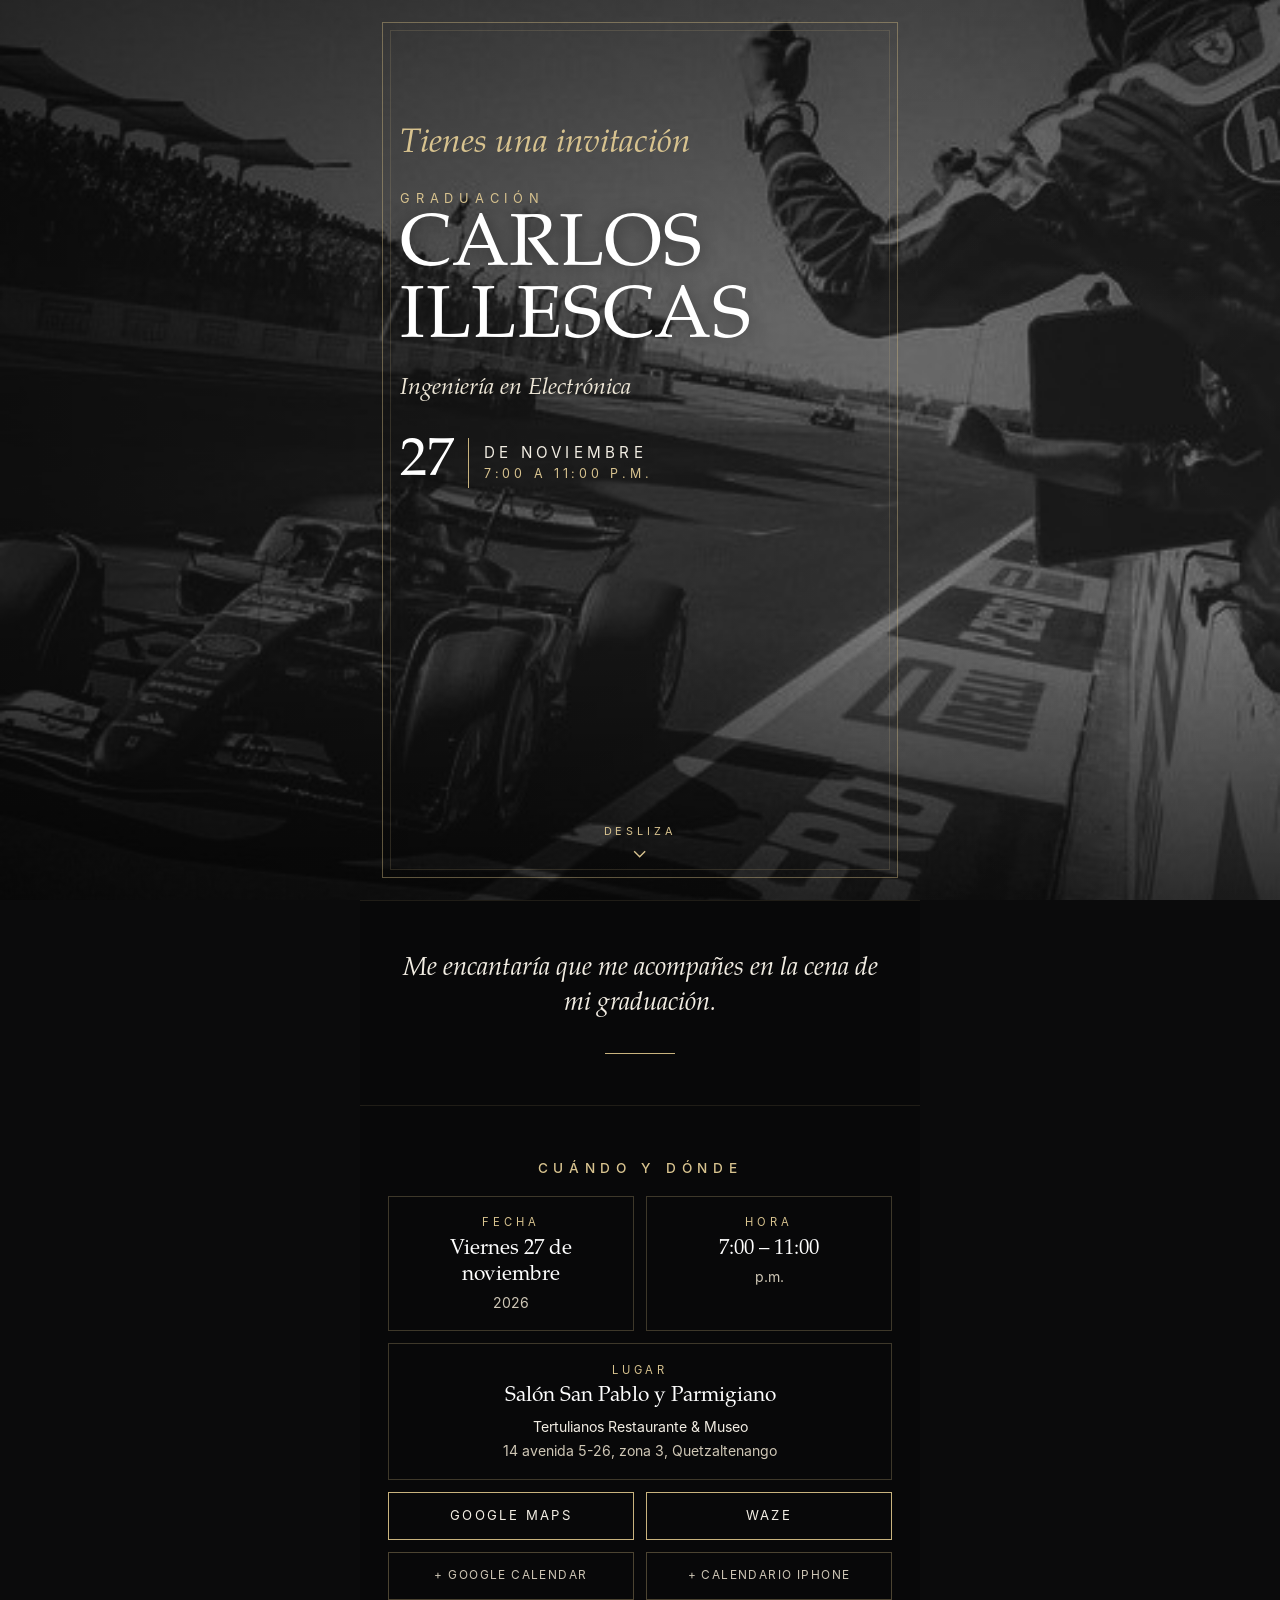
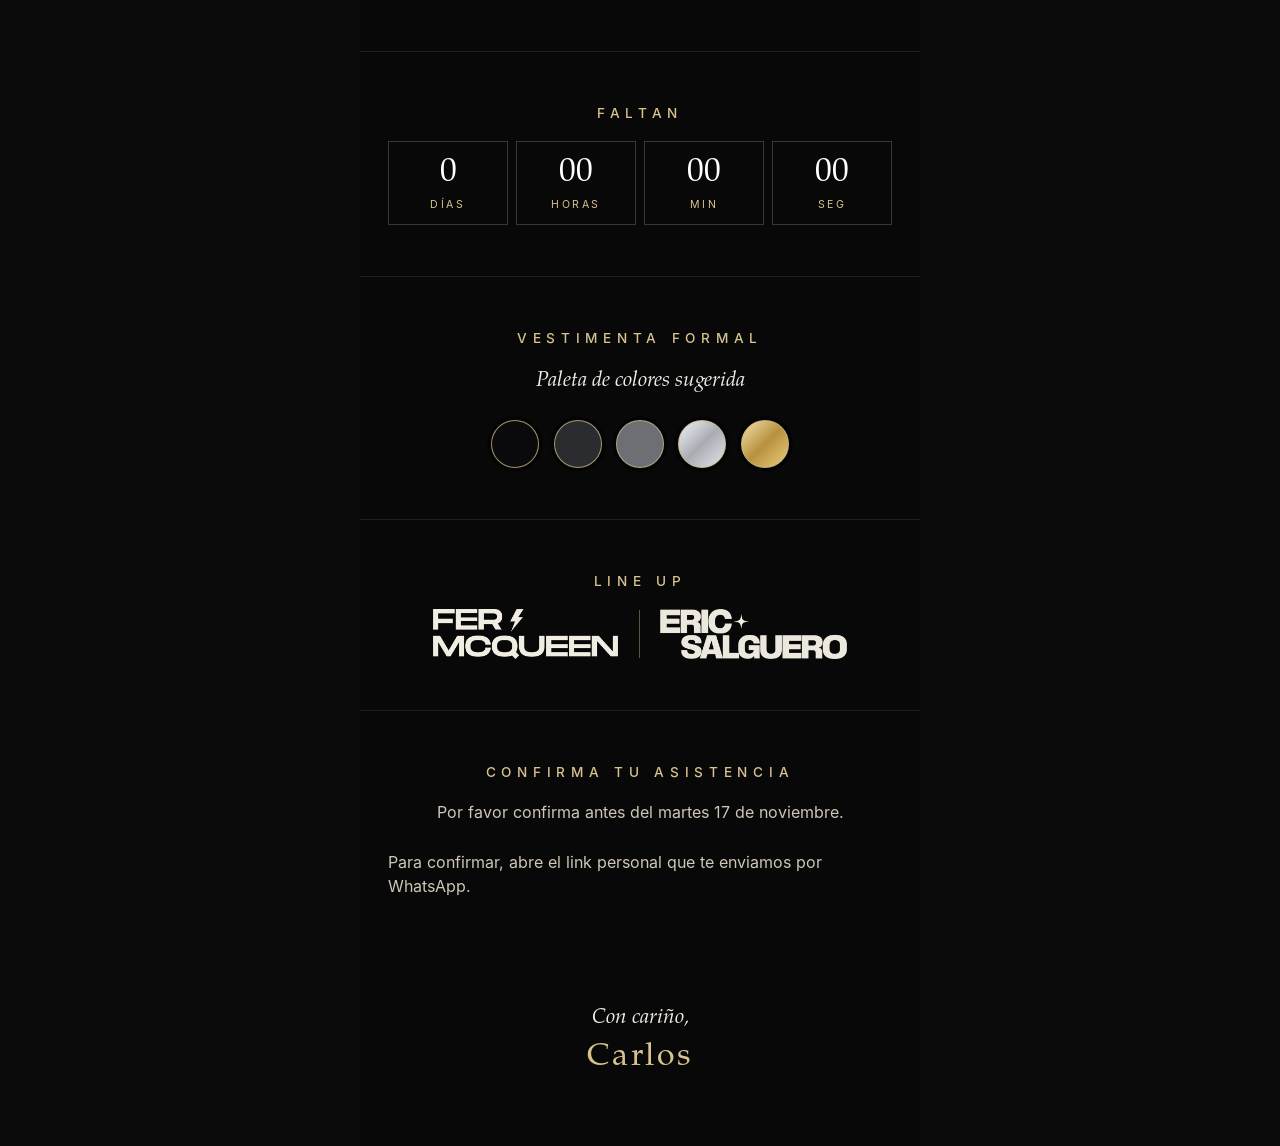
<file: index.html>
<!doctype html>
<html lang="es">
<head>
<meta charset="utf-8">
<meta name="viewport" content="width=device-width, initial-scale=1, viewport-fit=cover">
<title>Graduación · Carlos Illescas</title>
<meta name="description" content="Cena de graduación · Viernes 27 de noviembre · 7:00 a 11:00 p.m. · Tertulianos, Quetzaltenango">
<meta name="theme-color" content="#0b0b0c">
<meta property="og:type" content="website">
<meta property="og:title" content="Graduación · Carlos Illescas">
<meta property="og:description" content="Cena de graduación · Viernes 27 de noviembre · 7:00 a 11:00 p.m. — Confirma tu asistencia aquí.">
<meta property="og:image" content="https://graduacion-carlos.vercel.app/og.jpg">
<meta property="og:image:width" content="1200">
<meta property="og:image:height" content="630">
<meta name="twitter:card" content="summary_large_image">
<link rel="icon" href="/favicon.png">
<link rel="stylesheet" href="/styles.css">
<script src="/config.js"></script>
</head>
<body class="cargando">

<div class="fondo" aria-hidden="true"></div>

<main>
  <!-- PORTADA -->
  <section class="portada">
    <div class="marco" aria-hidden="true"></div>
    <div class="portada-txt">
      <p class="saludo" id="saludo">Tienes una invitación</p>
      <p class="etiqueta">Graduación</p>
      <h1 class="nombre">Carlos<br>Illescas</h1>
      <p class="carrera">Ingeniería en Electrónica</p>
      <div class="fecha-linea">
        <span class="dia">27</span><span class="barra"></span>
        <span class="mes">de noviembre<br><small>7:00 a 11:00 p.m.</small></span>
      </div>
    </div>
    <a class="bajar" href="#mensaje" aria-label="Ver más">
      <span>Desliza</span>
      <svg viewBox="0 0 24 24" width="22" height="22"><path d="M6 9l6 6 6-6" fill="none" stroke="currentColor" stroke-width="1.5"/></svg>
    </a>
  </section>

  <!-- MENSAJE -->
  <section class="bloque" id="mensaje">
    <p class="texto-grande" id="msgTexto">Me encantaría que me acompañes en la cena de mi graduación.</p>
    <div class="regla"></div>
  </section>

  <!-- DETALLES -->
  <section class="bloque">
    <h2 class="titulo">Cuándo y dónde</h2>
    <div class="tarjetas">
      <div class="dato">
        <p class="dato-k">Fecha</p>
        <p class="dato-v">Viernes 27 de noviembre</p>
        <p class="dato-s">2026</p>
      </div>
      <div class="dato">
        <p class="dato-k">Hora</p>
        <p class="dato-v nw">7:00 – 11:00</p>
        <p class="dato-s">p.m.</p>
      </div>
      <div class="dato ancho">
        <p class="dato-k">Lugar</p>
        <p class="dato-v">Salón San Pablo y Parmigiano</p>
        <p class="dato-s lugar-rest" id="lugarNombre"></p>
        <p class="dato-s" id="lugarDir"></p>
      </div>
    </div>
    <div class="botones">
      <a class="btn" id="btnMaps" target="_blank" rel="noopener">Google Maps</a>
      <a class="btn" id="btnWaze" target="_blank" rel="noopener">Waze</a>
    </div>
    <div class="botones">
      <a class="btn sutil" id="btnGcal" target="_blank" rel="noopener">+ Google Calendar</a>
      <a class="btn sutil" id="btnIcs" href="#">+ Calendario iPhone</a>
    </div>
  </section>

  <!-- CUENTA REGRESIVA -->
  <section class="bloque">
    <h2 class="titulo">Faltan</h2>
    <div class="cuenta" id="cuenta">
      <div><b id="cDias">–</b><span>días</span></div>
      <div><b id="cHoras">–</b><span>horas</span></div>
      <div><b id="cMin">–</b><span>min</span></div>
      <div><b id="cSeg">–</b><span>seg</span></div>
    </div>
  </section>

  <!-- VESTIMENTA -->
  <section class="bloque">
    <h2 class="titulo">Vestimenta formal</h2>
    <p class="texto cursiva">Paleta de colores sugerida</p>
    <div class="paleta" aria-label="Negro, carbón, gris, plata y dorado">
      <span style="background:#0a0a0c"></span>
      <span style="background:#2b2c30"></span>
      <span style="background:#6d6f75"></span>
      <span style="background:linear-gradient(135deg,#f2f3f5,#a9adb3 50%,#e3e5e8)"></span>
      <span style="background:linear-gradient(135deg,#f3e3a8,#b8913f 50%,#e9cf7c)"></span>
    </div>
  </section>

  <!-- OBSEQUIO (solo versión papás) -->
  <section class="bloque solo-papas">
    <svg class="sobre" viewBox="0 0 64 44" aria-hidden="true"><rect x="1" y="1" width="62" height="42" fill="none" stroke="currentColor" stroke-width="1.5"/><path d="M1 1l31 24L63 1" fill="none" stroke="currentColor" stroke-width="1.5"/><circle cx="32" cy="25" r="4" fill="currentColor"/></svg>
    <h2 class="titulo">Obsequio</h2>
    <p class="texto-grande" id="regaloTxt">Tu presencia es mi mejor regalo.</p>
    <p class="texto" id="regaloTxt2">Si deseas tener un detalle conmigo, con gusto lo recibiré en sobre.</p>
  </section>

  <!-- LINE UP (solo versión amigos) -->
  <section class="bloque solo-amigos">
    <h2 class="titulo">Line up</h2>
    <div class="djs">
      <img src="/logo_fer.png" alt="Fer McQueen">
      <span class="sep"></span>
      <img src="/logo_eric.png" alt="Eric Salguero">
    </div>
  </section>

  <!-- CONFIRMACIÓN -->
  <section class="bloque rsvp" id="confirmar">
    <h2 class="titulo">Confirma tu asistencia</h2>
    <p class="texto" id="limiteTxt">Por favor confirma antes del martes 17 de noviembre.</p>

    <!-- Sin código válido -->
    <div class="panel" id="pSinCodigo" hidden>
      <p class="texto">Para confirmar, abre el link personal que te enviamos por WhatsApp.</p>
    </div>

    <!-- Cerrado -->
    <div class="panel" id="pCerrado" hidden>
      <p class="texto">La fecha para confirmar ya pasó. Si necesitas cambiar algo, escríbele a Carlos directamente.</p>
    </div>

    <!-- Error de conexión -->
    <div class="panel" id="pError" hidden>
      <p class="texto">No pudimos cargar tu invitación. Revisa tu conexión e intenta de nuevo.</p>
      <button class="btn" type="button" id="btnReintentar">Reintentar</button>
    </div>

    <!-- Formulario -->
    <form class="panel" id="form" hidden novalidate>
      <p class="lugares" id="lugaresTxt"></p>

      <div class="opciones" role="radiogroup" aria-label="¿Asistirás?">
        <label class="opcion"><input type="radio" name="asiste" value="si"><span>Sí, ahí estaré</span></label>
        <label class="opcion"><input type="radio" name="asiste" value="no"><span>No podré asistir</span></label>
      </div>

      <div id="bloqueSi" hidden>
        <div class="campo" id="campoPersonas">
          <label class="campo-k">¿Cuántas personas asistirán? <small>(contándote)</small></label>
          <div class="contador">
            <button type="button" id="menos" aria-label="Menos">−</button>
            <output id="personas">1</output>
            <button type="button" id="mas" aria-label="Más">+</button>
          </div>
        </div>
        <div class="campo" id="campoAcomp" hidden>
          <label class="campo-k" for="acompanantes">Nombre de tus acompañantes</label>
          <input type="text" id="acompanantes" maxlength="200" placeholder="Ej. Ana López">
        </div>
      </div>

      <div class="campo">
        <label class="campo-k" for="comentario">Mensaje <small>(opcional)</small></label>
        <textarea id="comentario" rows="3" maxlength="500" placeholder="Escribe aquí…"></textarea>
      </div>

      <p class="aviso" id="aviso" role="alert"></p>
      <button class="btn principal" type="submit" id="btnEnviar">Enviar confirmación</button>
    </form>

    <!-- Gracias -->
    <div class="panel" id="pGracias" hidden>
      <p class="gracias-t" id="graciasT"></p>
      <p class="texto" id="graciasS"></p>
      <button class="btn sutil" type="button" id="btnCambiar">Cambiar mi respuesta</button>
    </div>
  </section>

  <footer class="pie">
    <p class="cursiva">Con cariño,</p>
    <p class="firma">Carlos</p>
    <p class="demo" id="demoTag" hidden>Modo demo · las respuestas no se guardan</p>
  </footer>
</main>

<script>
(function () {
  "use strict";
  var C = window.INVITACION || {};
  var DEMO = !C.API_URL;
  var $ = function (id) { return document.getElementById(id); };

  // ---------- Código del invitado (de /abcd o ?i=abcd) ----------
  var codigo = (location.pathname.replace(/^\/+|\/+$/g, "") || new URLSearchParams(location.search).get("i") || "").toLowerCase();
  if (codigo === "index" || codigo === "index.html") codigo = "";

  var invitado = null;
  var personas = 1;

  // ---------- Datos fijos ----------
  $("lugarNombre").textContent = C.LUGAR_NOMBRE;
  $("lugarDir").textContent = C.LUGAR_DIRECCION;
  var q = encodeURIComponent(C.LUGAR_BUSQUEDA);
  $("btnMaps").href = "https://www.google.com/maps/search/?api=1&query=" + q;
  $("btnWaze").href = "https://waze.com/ul?q=" + q + "&navigate=yes";

  var inicio = new Date(C.FECHA_EVENTO);
  var fin = new Date(inicio.getTime() + 4 * 3600 * 1000);
  var limite = new Date(C.FECHA_LIMITE);
  function utc(d) { return d.toISOString().replace(/[-:]/g, "").replace(/\.\d{3}/, ""); }
  var titulo = "Graduación de Carlos Illescas";
  var detalle = "Cena de graduación · Ingeniería en Electrónica · Vestimenta formal";
  $("btnGcal").href = "https://calendar.google.com/calendar/render?action=TEMPLATE" +
    "&text=" + encodeURIComponent(titulo) +
    "&dates=" + utc(inicio) + "/" + utc(fin) +
    "&details=" + encodeURIComponent(detalle) +
    "&location=" + q;
  $("btnIcs").addEventListener("click", function (e) {
    e.preventDefault();
    var ics = [
      "BEGIN:VCALENDAR", "VERSION:2.0", "PRODID:-//graduacion//ES", "BEGIN:VEVENT",
      "UID:graduacion-carlos-illescas-2026", "DTSTAMP:" + utc(new Date()),
      "DTSTART:" + utc(inicio), "DTEND:" + utc(fin),
      "SUMMARY:" + titulo, "DESCRIPTION:" + detalle,
      "LOCATION:" + C.LUGAR_BUSQUEDA.replace(/,/g, "\\,"),
      "BEGIN:VALARM", "TRIGGER:-P1D", "ACTION:DISPLAY", "DESCRIPTION:" + titulo, "END:VALARM",
      "END:VEVENT", "END:VCALENDAR"
    ].join("\r\n");
    var url = URL.createObjectURL(new Blob([ics], { type: "text/calendar;charset=utf-8" }));
    var a = document.createElement("a");
    a.href = url; a.download = "graduacion-carlos.ics";
    document.body.appendChild(a); a.click(); a.remove();
    setTimeout(function () { URL.revokeObjectURL(url); }, 4000);
  });

  // ---------- Cuenta regresiva ----------
  function pad(n) { return n < 10 ? "0" + n : "" + n; }
  function tic() {
    var ms = Math.max(0, inicio - new Date());
    var s = Math.floor(ms / 1000);
    $("cDias").textContent = Math.floor(s / 86400);
    $("cHoras").textContent = pad(Math.floor(s % 86400 / 3600));
    $("cMin").textContent = pad(Math.floor(s % 3600 / 60));
    $("cSeg").textContent = pad(s % 60);
  }
  tic(); setInterval(tic, 1000);

  // ---------- API ----------
  var demoDB = {
    demo: { nombre: "Chopo", lugares: 1, version: "amigos", respuesta: "" },
    demo2: { nombre: "Hugo", lugares: 2, version: "amigos", respuesta: "" },
    demopapas: { nombre: "Familia Pérez", lugares: 3, version: "papas", respuesta: "" }
  };
  function espera(ms) { return new Promise(function (r) { setTimeout(r, ms); }); }

  function obtener(cod) {
    if (DEMO) {
      return espera(300).then(function () {
        var g = demoDB[cod];
        return g ? { ok: true, invitado: Object.assign({}, g) } : { ok: false, error: "no_encontrado" };
      });
    }
    return fetch(C.API_URL + "?codigo=" + encodeURIComponent(cod), { redirect: "follow" })
      .then(function (r) { return r.json(); });
  }

  function enviar(datos) {
    if (DEMO) {
      return espera(600).then(function () {
        Object.assign(demoDB[datos.codigo], { respuesta: datos.asiste, personas: datos.personas, acompanantes: datos.acompanantes, comentario: datos.comentario });
        return { ok: true };
      });
    }
    return fetch(C.API_URL, {
      method: "POST",
      headers: { "Content-Type": "text/plain;charset=utf-8" }, // evita preflight CORS con Apps Script
      body: JSON.stringify(datos),
      redirect: "follow"
    }).then(function (r) { return r.json(); });
  }

  // ---------- Paneles ----------
  var paneles = ["pSinCodigo", "pCerrado", "pError", "form", "pGracias"];
  function mostrar(id) { paneles.forEach(function (p) { $(p).hidden = p !== id; }); }
  function plural(n, a, b) { return n === 1 ? a : b; }

  var fmtLimite = "martes 17 de noviembre";
  $("limiteTxt").textContent = "Por favor confirma antes del " + fmtLimite + ".";

  function aplicarVersion(v) {
    document.documentElement.classList.toggle("papas", v === "papas");
  }

  function pintarInvitado() {
    var g = invitado;
    var varios = /^(familia|fam\.|los |las )|\s(y|&)\s/i.test(g.nombre);
    $("saludo").textContent = g.nombre + (varios ? ", tienen una invitación" : ", tienes una invitación");
    var papas = g.version === "papas";
    if (papas) {
      $("msgTexto").textContent = varios ? "Me encantaría que me acompañen a la cena de mi graduación."
                                         : "Me encantaría que me acompañes a la cena de mi graduación.";
    }
    if (varios) {
      $("regaloTxt").textContent = "Su presencia es mi mejor regalo.";
      $("regaloTxt2").textContent = "Si desean tener un detalle conmigo, con gusto lo recibiré en sobre.";
    }
    if (varios && !papas) {
      $("msgTexto").textContent = "Me encantaría que me acompañen en la cena de mi graduación.";
      $("limiteTxt").textContent = "Por favor confirmen antes del " + fmtLimite + ".";
    }
    var n = g.lugares;
    $("lugaresTxt").innerHTML = (varios ? "Tienen <b>" : "Tienes <b>") + n + "</b> " + plural(n, "lugar reservado", "lugares reservados");
    $("campoPersonas").hidden = n <= 1;
    personas = Math.min(Math.max(1, g.personas || n), n);
    actualizarContador();
    if (g.acompanantes) $("acompanantes").value = g.acompanantes;
    if (g.comentario) $("comentario").value = g.comentario;
    if (g.respuesta) {
      var r = document.querySelector('input[name="asiste"][value="' + g.respuesta + '"]');
      if (r) r.checked = true;
    }
    cambiarAsiste();
  }

  function actualizarContador() {
    var n = invitado ? invitado.lugares : 1;
    $("personas").textContent = personas;
    $("menos").disabled = personas <= 1;
    $("mas").disabled = personas >= n;
    $("campoAcomp").hidden = personas <= 1;
  }

  function asisteValor() {
    var r = document.querySelector('input[name="asiste"]:checked');
    return r ? r.value : "";
  }
  function cambiarAsiste() {
    $("bloqueSi").hidden = asisteValor() !== "si";
    $("aviso").textContent = "";
  }

  function mostrarGracias() {
    var g = invitado;
    if (g.respuesta === "si") {
      $("graciasT").textContent = "¡Nos vemos ahí!";
      var p = g.personas || 1;
      $("graciasS").textContent = "Confirmaste " + p + " " + plural(p, "persona", "personas") + ". Gracias por acompañarme.";
    } else {
      $("graciasT").textContent = "Te vamos a extrañar";
      $("graciasS").textContent = "Gracias por avisarme.";
    }
    $("btnCambiar").hidden = new Date() > limite;
    mostrar("pGracias");
  }

  // ---------- Eventos ----------
  Array.prototype.forEach.call(document.querySelectorAll('input[name="asiste"]'), function (r) {
    r.addEventListener("change", cambiarAsiste);
  });
  $("menos").addEventListener("click", function () { if (personas > 1) { personas--; actualizarContador(); } });
  $("mas").addEventListener("click", function () { if (personas < invitado.lugares) { personas++; actualizarContador(); } });
  $("btnCambiar").addEventListener("click", function () { pintarInvitado(); mostrar("form"); });
  $("btnReintentar").addEventListener("click", cargar);

  $("form").addEventListener("submit", function (e) {
    e.preventDefault();
    var asiste = asisteValor();
    if (!asiste) { $("aviso").textContent = "Elige si podrás asistir."; return; }
    var datos = {
      codigo: codigo,
      asiste: asiste,
      personas: asiste === "si" ? personas : 0,
      acompanantes: asiste === "si" && personas > 1 ? $("acompanantes").value.trim() : "",
      comentario: $("comentario").value.trim()
    };
    var btn = $("btnEnviar");
    btn.disabled = true; btn.textContent = "Enviando…"; $("aviso").textContent = "";
    enviar(datos).then(function (res) {
      if (res && res.ok) {
        invitado.respuesta = datos.asiste;
        invitado.personas = datos.personas;
        invitado.acompanantes = datos.acompanantes;
        invitado.comentario = datos.comentario;
        mostrarGracias();
      } else if (res && res.error === "cerrado") {
        mostrar("pCerrado");
      } else {
        $("aviso").textContent = "No se pudo guardar. Intenta de nuevo.";
      }
    }).catch(function () {
      $("aviso").textContent = "No se pudo enviar. Revisa tu conexión e intenta de nuevo.";
    }).then(function () {
      btn.disabled = false; btn.textContent = "Enviar confirmación";
    });
  });

  // ---------- Carga inicial ----------
  function listo() { requestAnimationFrame(function () { document.body.classList.remove("cargando"); }); }
  function cargar() {
    if (!codigo) { aplicarVersion("amigos"); mostrar("pSinCodigo"); listo(); return; }
    obtener(codigo).then(function (res) {
      if (!res || !res.ok) { mostrar("pSinCodigo"); listo(); return; }
      invitado = res.invitado;
      invitado.lugares = Math.max(1, parseInt(invitado.lugares, 10) || 1);
      aplicarVersion(invitado.version);
      pintarInvitado();
      if (invitado.respuesta) mostrarGracias();
      else if (new Date() > limite) mostrar("pCerrado");
      else mostrar("form");
      listo();
    }).catch(function () { mostrar("pError"); listo(); });
  }

  if (DEMO) $("demoTag").hidden = false;
  cargar();

})();

</script>
</body>
</html>
</file>
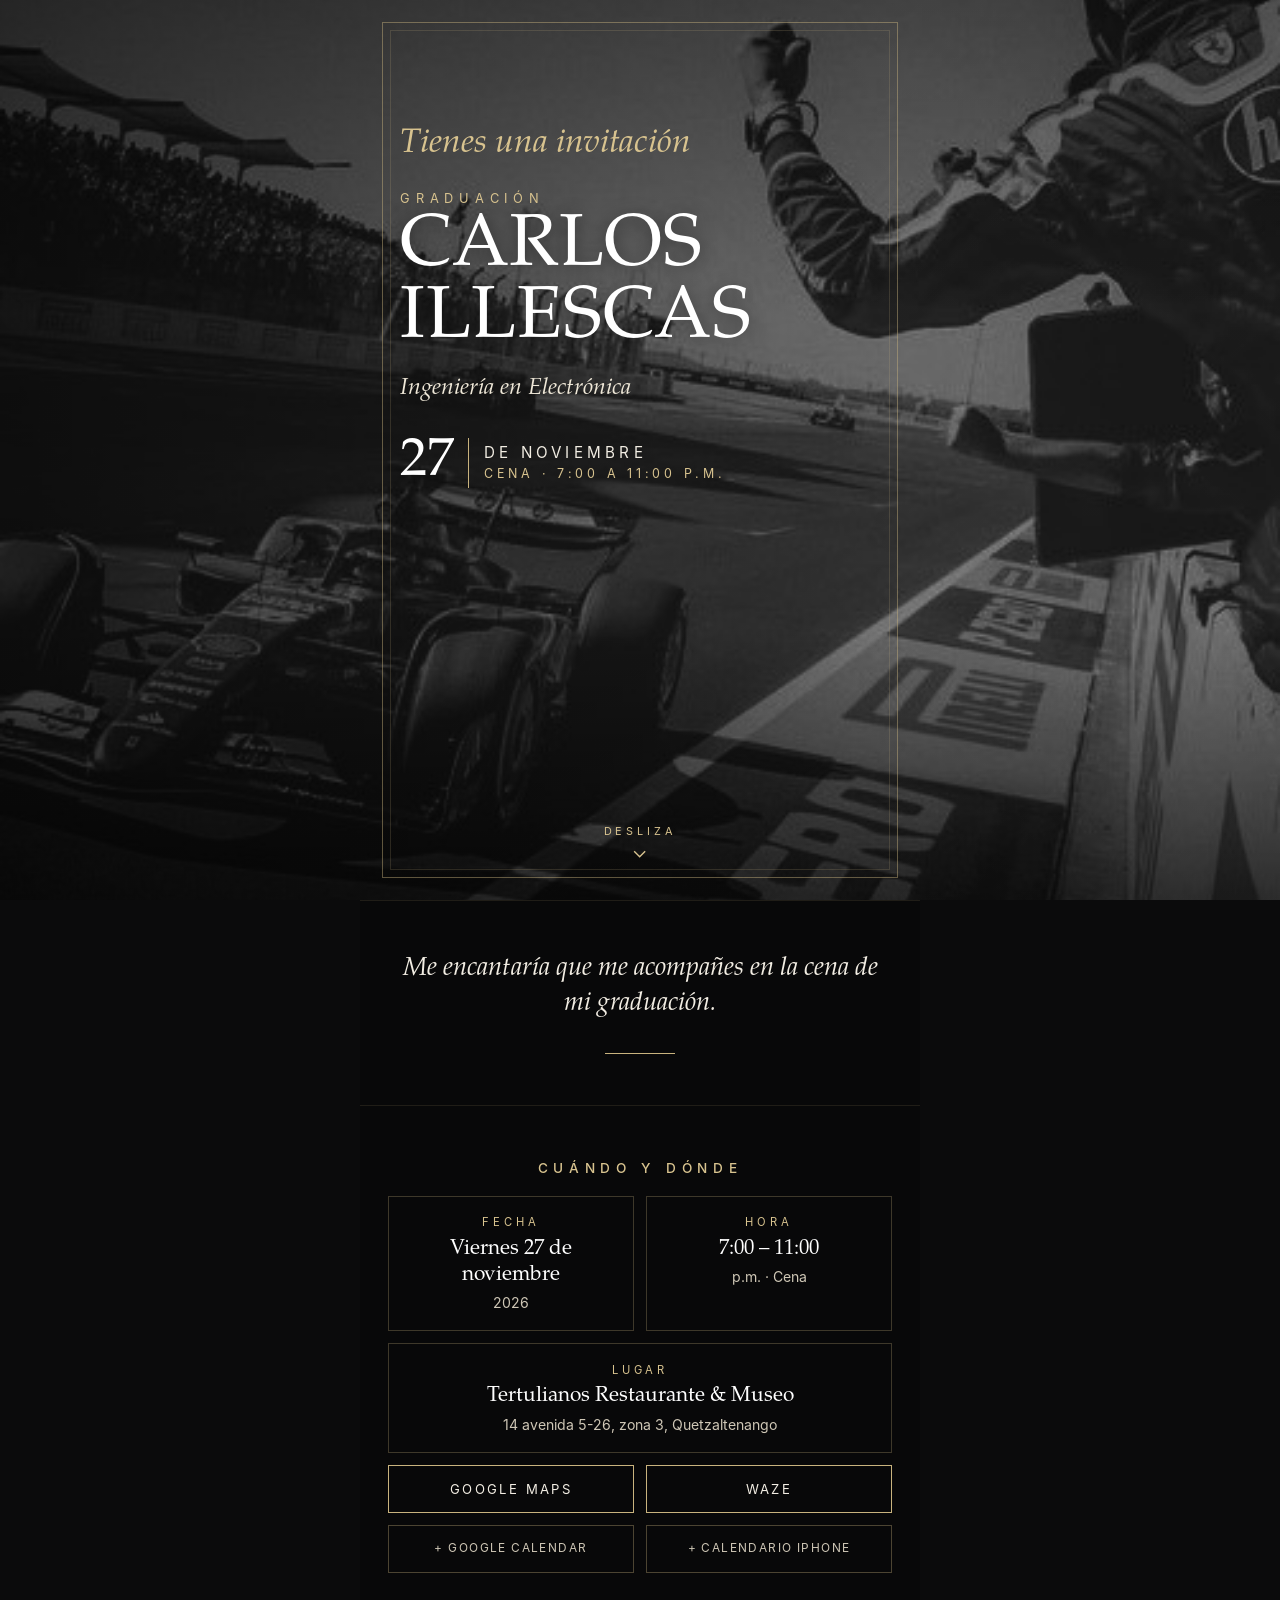
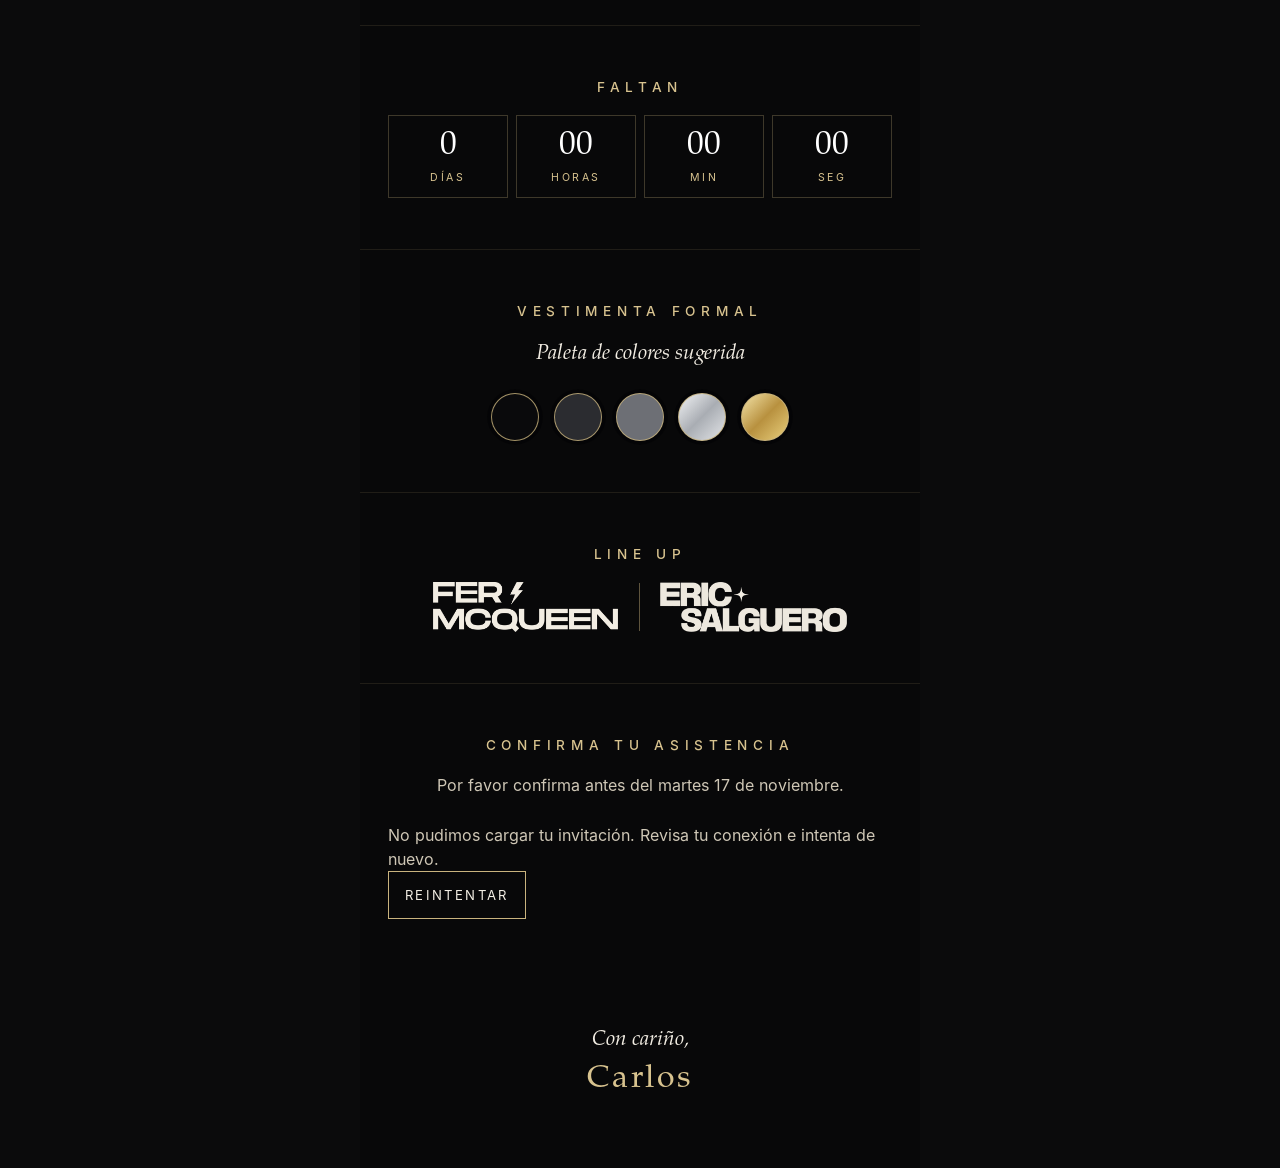
<file: index_1.html>
<!doctype html>
<html lang="es">
<head>
<meta charset="utf-8">
<meta name="viewport" content="width=device-width, initial-scale=1, viewport-fit=cover">
<title>Graduación · Carlos Illescas</title>
<meta name="description" content="Cena de graduación · Viernes 27 de noviembre · 7:00 a 11:00 p.m. · Tertulianos, Quetzaltenango">
<meta name="theme-color" content="#0b0b0c">
<meta property="og:type" content="website">
<meta property="og:title" content="Graduación · Carlos Illescas">
<meta property="og:description" content="Cena de graduación · Viernes 27 de noviembre · 7:00 a 11:00 p.m. — Confirma tu asistencia aquí.">
<meta property="og:image" content="https://graduacion-carlos.vercel.app/og.jpg">
<meta property="og:image:width" content="1200">
<meta property="og:image:height" content="630">
<meta name="twitter:card" content="summary_large_image">
<link rel="icon" href="/favicon.png">
<link rel="stylesheet" href="/styles.css">
<script src="/config.js"></script>
</head>
<body class="cargando">

<div class="fondo" aria-hidden="true"></div>

<main>
  <!-- PORTADA -->
  <section class="portada">
    <div class="marco" aria-hidden="true"></div>
    <div class="portada-txt">
      <p class="saludo" id="saludo">Tienes una invitación</p>
      <p class="etiqueta">Graduación</p>
      <h1 class="nombre">Carlos<br>Illescas</h1>
      <p class="carrera">Ingeniería en Electrónica</p>
      <div class="fecha-linea">
        <span class="dia">27</span><span class="barra"></span>
        <span class="mes">de noviembre<br><small>Cena · 7:00 a 11:00 p.m.</small></span>
      </div>
    </div>
    <a class="bajar" href="#mensaje" aria-label="Ver más">
      <span>Desliza</span>
      <svg viewBox="0 0 24 24" width="22" height="22"><path d="M6 9l6 6 6-6" fill="none" stroke="currentColor" stroke-width="1.5"/></svg>
    </a>
  </section>

  <!-- MENSAJE -->
  <section class="bloque" id="mensaje">
    <p class="texto-grande" id="msgTexto">Me encantaría que me acompañes en la cena de mi graduación.</p>
    <div class="regla"></div>
  </section>

  <!-- DETALLES -->
  <section class="bloque">
    <h2 class="titulo">Cuándo y dónde</h2>
    <div class="tarjetas">
      <div class="dato">
        <p class="dato-k">Fecha</p>
        <p class="dato-v">Viernes 27 de noviembre</p>
        <p class="dato-s">2026</p>
      </div>
      <div class="dato">
        <p class="dato-k">Hora</p>
        <p class="dato-v">7:00 – 11:00</p>
        <p class="dato-s">p.m. · Cena</p>
      </div>
      <div class="dato ancho">
        <p class="dato-k">Lugar</p>
        <p class="dato-v" id="lugarNombre"></p>
        <p class="dato-s" id="lugarDir"></p>
      </div>
    </div>
    <div class="botones">
      <a class="btn" id="btnMaps" target="_blank" rel="noopener">Google Maps</a>
      <a class="btn" id="btnWaze" target="_blank" rel="noopener">Waze</a>
    </div>
    <div class="botones">
      <a class="btn sutil" id="btnGcal" target="_blank" rel="noopener">+ Google Calendar</a>
      <a class="btn sutil" id="btnIcs" href="#">+ Calendario iPhone</a>
    </div>
  </section>

  <!-- CUENTA REGRESIVA -->
  <section class="bloque">
    <h2 class="titulo">Faltan</h2>
    <div class="cuenta" id="cuenta">
      <div><b id="cDias">–</b><span>días</span></div>
      <div><b id="cHoras">–</b><span>horas</span></div>
      <div><b id="cMin">–</b><span>min</span></div>
      <div><b id="cSeg">–</b><span>seg</span></div>
    </div>
  </section>

  <!-- VESTIMENTA -->
  <section class="bloque">
    <h2 class="titulo">Vestimenta formal</h2>
    <p class="texto cursiva">Paleta de colores sugerida</p>
    <div class="paleta" aria-label="Negro, carbón, gris, plata y dorado">
      <span style="background:#0a0a0c"></span>
      <span style="background:#2b2c30"></span>
      <span style="background:#6d6f75"></span>
      <span style="background:linear-gradient(135deg,#f2f3f5,#a9adb3 50%,#e3e5e8)"></span>
      <span style="background:linear-gradient(135deg,#f3e3a8,#b8913f 50%,#e9cf7c)"></span>
    </div>
  </section>

  <!-- LINE UP (solo versión amigos) -->
  <section class="bloque solo-amigos">
    <h2 class="titulo">Line up</h2>
    <div class="djs">
      <img src="/logo_fer.png" alt="Fer McQueen">
      <span class="sep"></span>
      <img src="/logo_eric.png" alt="Eric Salguero">
    </div>
  </section>

  <!-- CONFIRMACIÓN -->
  <section class="bloque rsvp" id="confirmar">
    <h2 class="titulo">Confirma tu asistencia</h2>
    <p class="texto" id="limiteTxt">Por favor confirma antes del martes 17 de noviembre.</p>

    <!-- Sin código válido -->
    <div class="panel" id="pSinCodigo" hidden>
      <p class="texto">Para confirmar, abre el link personal que te enviamos por WhatsApp.</p>
    </div>

    <!-- Cerrado -->
    <div class="panel" id="pCerrado" hidden>
      <p class="texto">La fecha para confirmar ya pasó. Si necesitas cambiar algo, escríbele a Carlos directamente.</p>
    </div>

    <!-- Error de conexión -->
    <div class="panel" id="pError" hidden>
      <p class="texto">No pudimos cargar tu invitación. Revisa tu conexión e intenta de nuevo.</p>
      <button class="btn" type="button" id="btnReintentar">Reintentar</button>
    </div>

    <!-- Formulario -->
    <form class="panel" id="form" hidden novalidate>
      <p class="lugares" id="lugaresTxt"></p>

      <div class="opciones" role="radiogroup" aria-label="¿Asistirás?">
        <label class="opcion"><input type="radio" name="asiste" value="si"><span>Sí, ahí estaré</span></label>
        <label class="opcion"><input type="radio" name="asiste" value="no"><span>No podré asistir</span></label>
      </div>

      <div id="bloqueSi" hidden>
        <div class="campo" id="campoPersonas">
          <label class="campo-k">¿Cuántas personas asistirán? <small>(contándote)</small></label>
          <div class="contador">
            <button type="button" id="menos" aria-label="Menos">−</button>
            <output id="personas">1</output>
            <button type="button" id="mas" aria-label="Más">+</button>
          </div>
        </div>
        <div class="campo" id="campoAcomp" hidden>
          <label class="campo-k" for="acompanantes">Nombre de tus acompañantes</label>
          <input type="text" id="acompanantes" maxlength="200" placeholder="Ej. Ana López">
        </div>
      </div>

      <div class="campo">
        <label class="campo-k" for="comentario">Mensaje <small>(opcional)</small></label>
        <textarea id="comentario" rows="3" maxlength="500" placeholder="Escribe aquí…"></textarea>
      </div>

      <p class="aviso" id="aviso" role="alert"></p>
      <button class="btn principal" type="submit" id="btnEnviar">Enviar confirmación</button>
    </form>

    <!-- Gracias -->
    <div class="panel" id="pGracias" hidden>
      <p class="gracias-t" id="graciasT"></p>
      <p class="texto" id="graciasS"></p>
      <button class="btn sutil" type="button" id="btnCambiar">Cambiar mi respuesta</button>
    </div>
  </section>

  <footer class="pie">
    <p class="cursiva">Con cariño,</p>
    <p class="firma">Carlos</p>
    <p class="demo" id="demoTag" hidden>Modo demo · las respuestas no se guardan</p>
  </footer>
</main>

<script src="/app.js"></script>
</body>
</html>
</file>
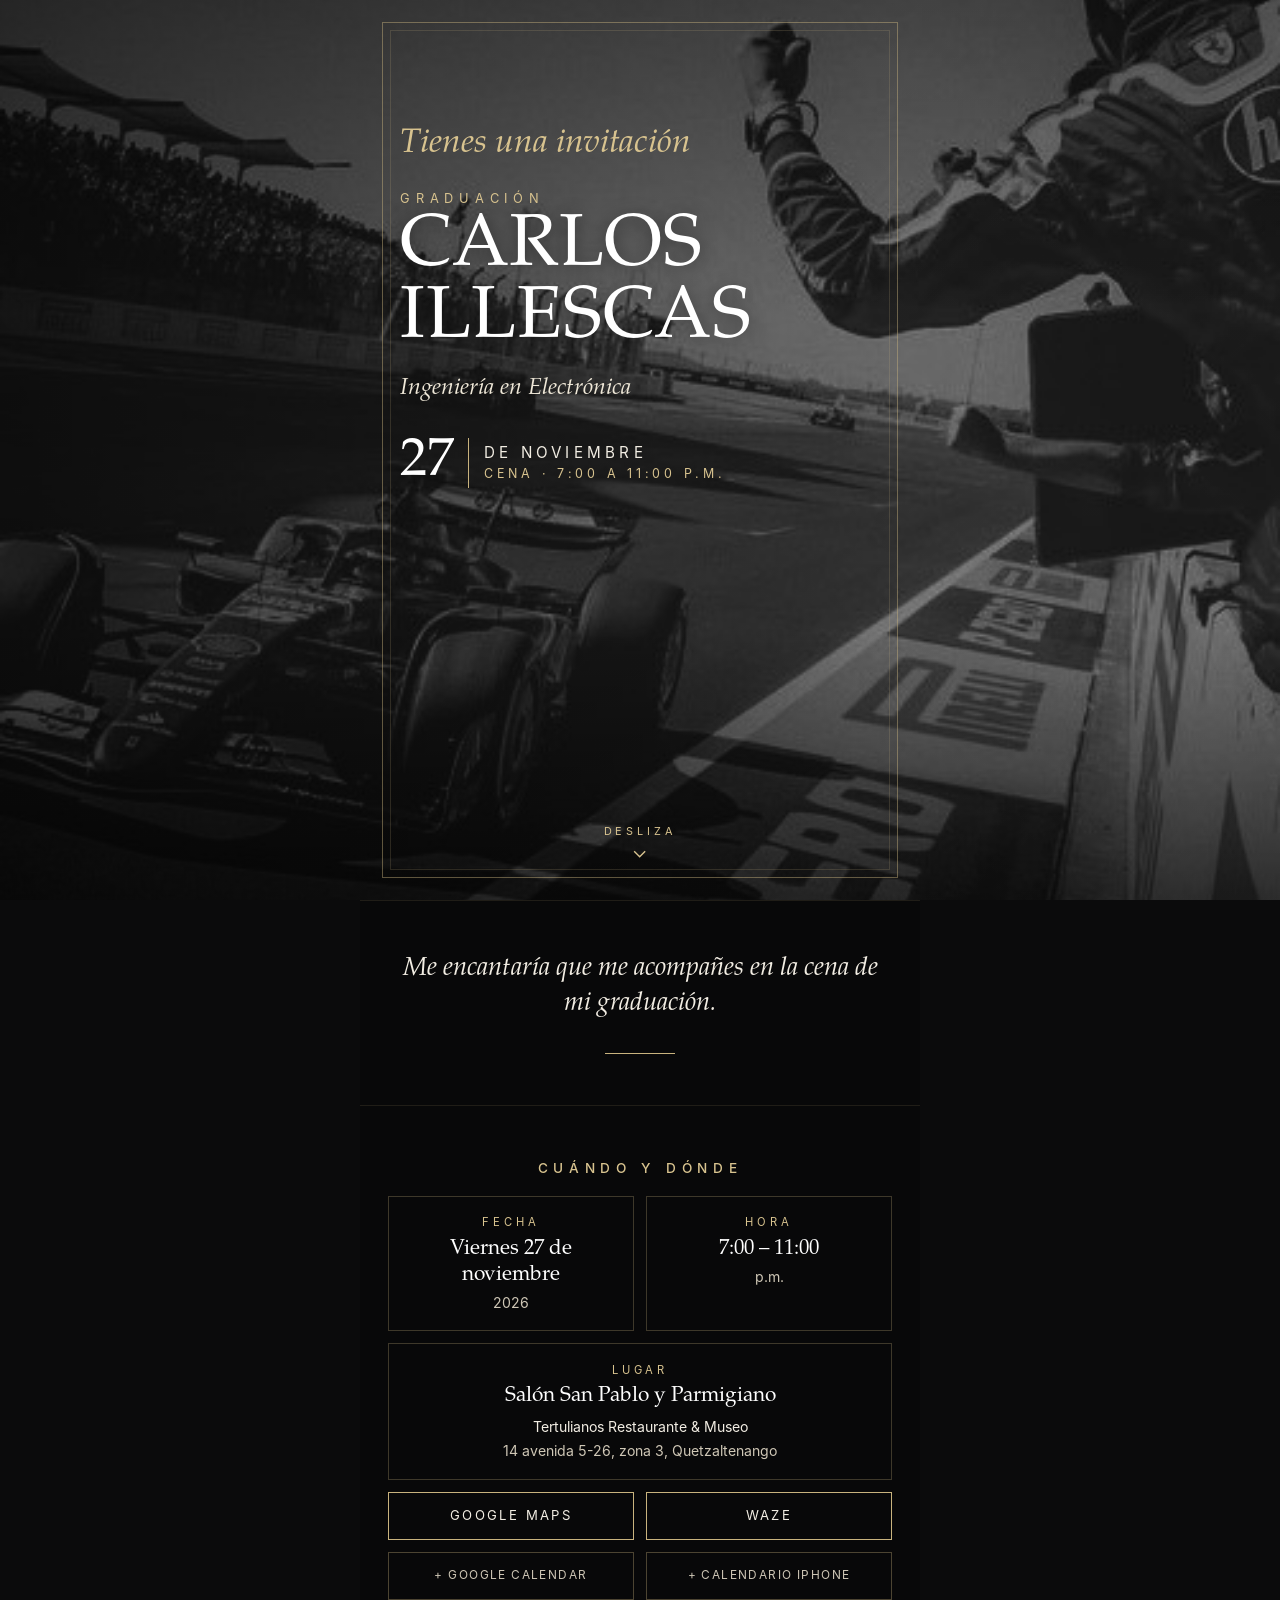
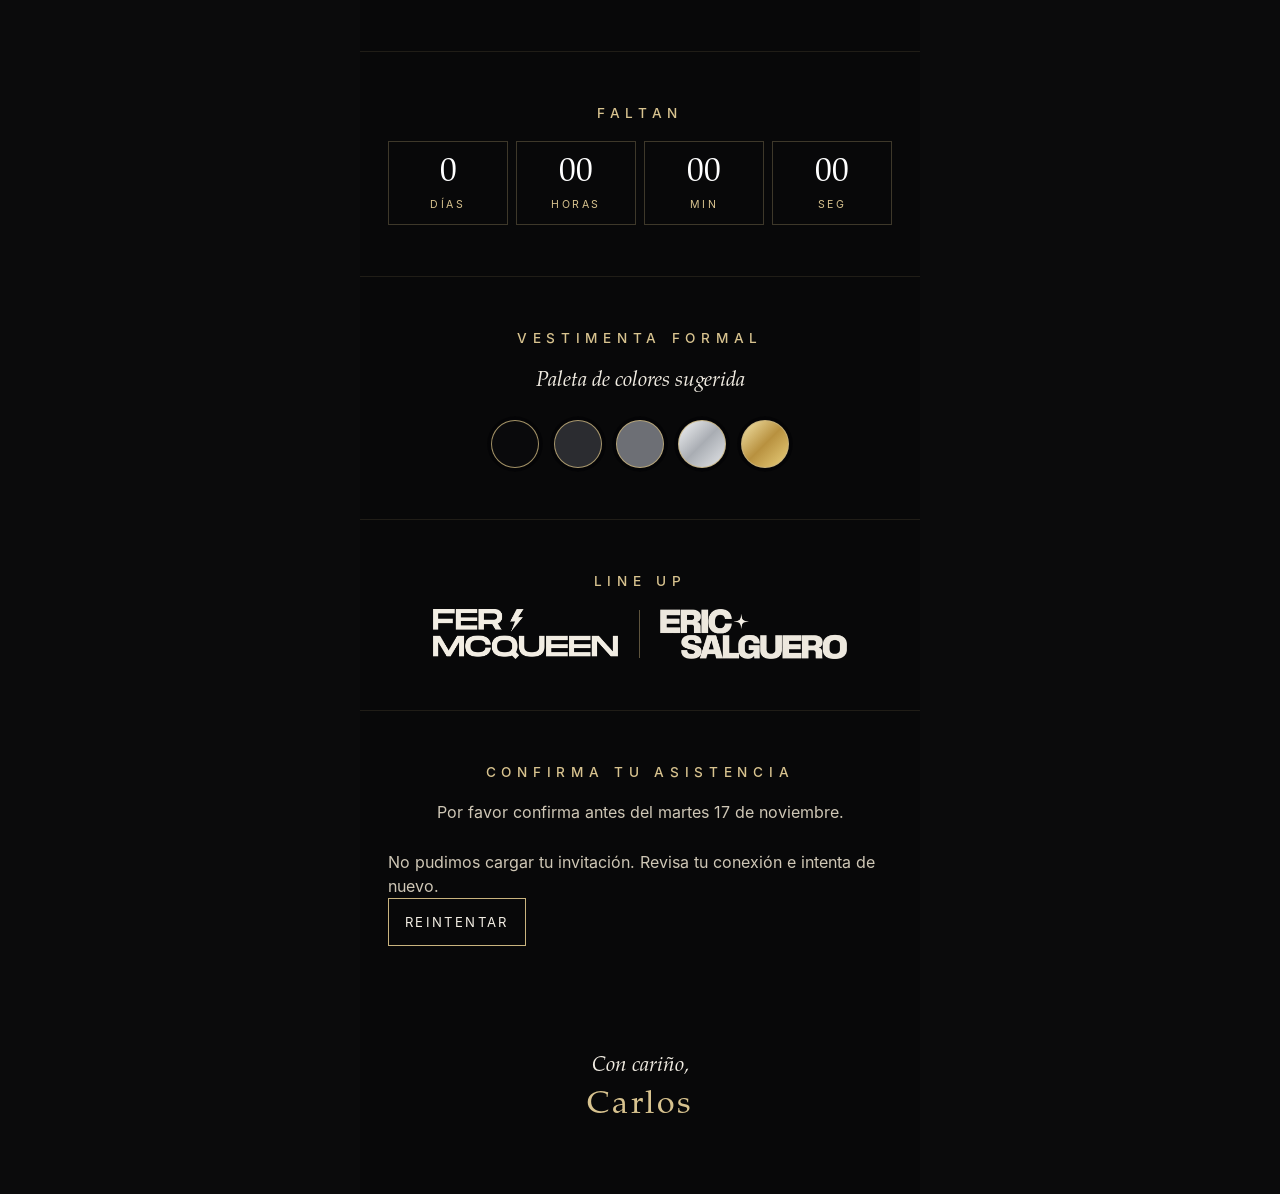
<file: index_2.html>
<!doctype html>
<html lang="es">
<head>
<meta charset="utf-8">
<meta name="viewport" content="width=device-width, initial-scale=1, viewport-fit=cover">
<title>Graduación · Carlos Illescas</title>
<meta name="description" content="Cena de graduación · Viernes 27 de noviembre · 7:00 a 11:00 p.m. · Tertulianos, Quetzaltenango">
<meta name="theme-color" content="#0b0b0c">
<meta property="og:type" content="website">
<meta property="og:title" content="Graduación · Carlos Illescas">
<meta property="og:description" content="Cena de graduación · Viernes 27 de noviembre · 7:00 a 11:00 p.m. — Confirma tu asistencia aquí.">
<meta property="og:image" content="https://graduacion-carlos.vercel.app/og.jpg">
<meta property="og:image:width" content="1200">
<meta property="og:image:height" content="630">
<meta name="twitter:card" content="summary_large_image">
<link rel="icon" href="/favicon.png">
<link rel="stylesheet" href="/styles.css">
<script src="/config.js"></script>
</head>
<body class="cargando">

<div class="fondo" aria-hidden="true"></div>

<main>
  <!-- PORTADA -->
  <section class="portada">
    <div class="marco" aria-hidden="true"></div>
    <div class="portada-txt">
      <p class="saludo" id="saludo">Tienes una invitación</p>
      <p class="etiqueta">Graduación</p>
      <h1 class="nombre">Carlos<br>Illescas</h1>
      <p class="carrera">Ingeniería en Electrónica</p>
      <div class="fecha-linea">
        <span class="dia">27</span><span class="barra"></span>
        <span class="mes">de noviembre<br><small>Cena · 7:00 a 11:00 p.m.</small></span>
      </div>
    </div>
    <a class="bajar" href="#mensaje" aria-label="Ver más">
      <span>Desliza</span>
      <svg viewBox="0 0 24 24" width="22" height="22"><path d="M6 9l6 6 6-6" fill="none" stroke="currentColor" stroke-width="1.5"/></svg>
    </a>
  </section>

  <!-- MENSAJE -->
  <section class="bloque" id="mensaje">
    <p class="texto-grande" id="msgTexto">Me encantaría que me acompañes en la cena de mi graduación.</p>
    <div class="regla"></div>
  </section>

  <!-- DETALLES -->
  <section class="bloque">
    <h2 class="titulo">Cuándo y dónde</h2>
    <div class="tarjetas">
      <div class="dato">
        <p class="dato-k">Fecha</p>
        <p class="dato-v">Viernes 27 de noviembre</p>
        <p class="dato-s">2026</p>
      </div>
      <div class="dato">
        <p class="dato-k">Hora</p>
        <p class="dato-v nw">7:00 – 11:00</p>
        <p class="dato-s">p.m.</p>
      </div>
      <div class="dato ancho">
        <p class="dato-k">Lugar</p>
        <p class="dato-v">Salón San Pablo y Parmigiano</p>
        <p class="dato-s lugar-rest" id="lugarNombre"></p>
        <p class="dato-s" id="lugarDir"></p>
      </div>
    </div>
    <div class="botones">
      <a class="btn" id="btnMaps" target="_blank" rel="noopener">Google Maps</a>
      <a class="btn" id="btnWaze" target="_blank" rel="noopener">Waze</a>
    </div>
    <div class="botones">
      <a class="btn sutil" id="btnGcal" target="_blank" rel="noopener">+ Google Calendar</a>
      <a class="btn sutil" id="btnIcs" href="#">+ Calendario iPhone</a>
    </div>
  </section>

  <!-- CUENTA REGRESIVA -->
  <section class="bloque">
    <h2 class="titulo">Faltan</h2>
    <div class="cuenta" id="cuenta">
      <div><b id="cDias">–</b><span>días</span></div>
      <div><b id="cHoras">–</b><span>horas</span></div>
      <div><b id="cMin">–</b><span>min</span></div>
      <div><b id="cSeg">–</b><span>seg</span></div>
    </div>
  </section>

  <!-- VESTIMENTA -->
  <section class="bloque">
    <h2 class="titulo">Vestimenta formal</h2>
    <p class="texto cursiva">Paleta de colores sugerida</p>
    <div class="paleta" aria-label="Negro, carbón, gris, plata y dorado">
      <span style="background:#0a0a0c"></span>
      <span style="background:#2b2c30"></span>
      <span style="background:#6d6f75"></span>
      <span style="background:linear-gradient(135deg,#f2f3f5,#a9adb3 50%,#e3e5e8)"></span>
      <span style="background:linear-gradient(135deg,#f3e3a8,#b8913f 50%,#e9cf7c)"></span>
    </div>
  </section>

  <!-- OBSEQUIO (solo versión papás) -->
  <section class="bloque solo-papas">
    <svg class="sobre" viewBox="0 0 64 44" aria-hidden="true"><rect x="1" y="1" width="62" height="42" fill="none" stroke="currentColor" stroke-width="1.5"/><path d="M1 1l31 24L63 1" fill="none" stroke="currentColor" stroke-width="1.5"/><circle cx="32" cy="25" r="4" fill="currentColor"/></svg>
    <h2 class="titulo">Obsequio</h2>
    <p class="texto-grande" id="regaloTxt">Tu presencia es mi mejor regalo.</p>
    <p class="texto" id="regaloTxt2">Si deseas tener un detalle conmigo, con gusto lo recibiré en sobre.</p>
  </section>

  <!-- LINE UP (solo versión amigos) -->
  <section class="bloque solo-amigos">
    <h2 class="titulo">Line up</h2>
    <div class="djs">
      <img src="/logo_fer.png" alt="Fer McQueen">
      <span class="sep"></span>
      <img src="/logo_eric.png" alt="Eric Salguero">
    </div>
  </section>

  <!-- CONFIRMACIÓN -->
  <section class="bloque rsvp" id="confirmar">
    <h2 class="titulo">Confirma tu asistencia</h2>
    <p class="texto" id="limiteTxt">Por favor confirma antes del martes 17 de noviembre.</p>

    <!-- Sin código válido -->
    <div class="panel" id="pSinCodigo" hidden>
      <p class="texto">Para confirmar, abre el link personal que te enviamos por WhatsApp.</p>
    </div>

    <!-- Cerrado -->
    <div class="panel" id="pCerrado" hidden>
      <p class="texto">La fecha para confirmar ya pasó. Si necesitas cambiar algo, escríbele a Carlos directamente.</p>
    </div>

    <!-- Error de conexión -->
    <div class="panel" id="pError" hidden>
      <p class="texto">No pudimos cargar tu invitación. Revisa tu conexión e intenta de nuevo.</p>
      <button class="btn" type="button" id="btnReintentar">Reintentar</button>
    </div>

    <!-- Formulario -->
    <form class="panel" id="form" hidden novalidate>
      <p class="lugares" id="lugaresTxt"></p>

      <div class="opciones" role="radiogroup" aria-label="¿Asistirás?">
        <label class="opcion"><input type="radio" name="asiste" value="si"><span>Sí, ahí estaré</span></label>
        <label class="opcion"><input type="radio" name="asiste" value="no"><span>No podré asistir</span></label>
      </div>

      <div id="bloqueSi" hidden>
        <div class="campo" id="campoPersonas">
          <label class="campo-k">¿Cuántas personas asistirán? <small>(contándote)</small></label>
          <div class="contador">
            <button type="button" id="menos" aria-label="Menos">−</button>
            <output id="personas">1</output>
            <button type="button" id="mas" aria-label="Más">+</button>
          </div>
        </div>
        <div class="campo" id="campoAcomp" hidden>
          <label class="campo-k" for="acompanantes">Nombre de tus acompañantes</label>
          <input type="text" id="acompanantes" maxlength="200" placeholder="Ej. Ana López">
        </div>
      </div>

      <div class="campo">
        <label class="campo-k" for="comentario">Mensaje <small>(opcional)</small></label>
        <textarea id="comentario" rows="3" maxlength="500" placeholder="Escribe aquí…"></textarea>
      </div>

      <p class="aviso" id="aviso" role="alert"></p>
      <button class="btn principal" type="submit" id="btnEnviar">Enviar confirmación</button>
    </form>

    <!-- Gracias -->
    <div class="panel" id="pGracias" hidden>
      <p class="gracias-t" id="graciasT"></p>
      <p class="texto" id="graciasS"></p>
      <button class="btn sutil" type="button" id="btnCambiar">Cambiar mi respuesta</button>
    </div>
  </section>

  <footer class="pie">
    <p class="cursiva">Con cariño,</p>
    <p class="firma">Carlos</p>
    <p class="demo" id="demoTag" hidden>Modo demo · las respuestas no se guardan</p>
  </footer>
</main>

<script>
(function () {
  "use strict";
  var C = window.INVITACION || {};
  var DEMO = !C.API_URL;
  var $ = function (id) { return document.getElementById(id); };

  // ---------- Código del invitado (de /abcd o ?i=abcd) ----------
  var codigo = (location.pathname.replace(/^\/+|\/+$/g, "") || new URLSearchParams(location.search).get("i") || "").toLowerCase();
  if (codigo === "index" || codigo === "index.html") codigo = "";

  var invitado = null;
  var personas = 1;

  // ---------- Datos fijos ----------
  $("lugarNombre").textContent = C.LUGAR_NOMBRE;
  $("lugarDir").textContent = C.LUGAR_DIRECCION;
  var q = encodeURIComponent(C.LUGAR_BUSQUEDA);
  $("btnMaps").href = "https://www.google.com/maps/search/?api=1&query=" + q;
  $("btnWaze").href = "https://waze.com/ul?q=" + q + "&navigate=yes";

  var inicio = new Date(C.FECHA_EVENTO);
  var fin = new Date(inicio.getTime() + 4 * 3600 * 1000);
  var limite = new Date(C.FECHA_LIMITE);
  function utc(d) { return d.toISOString().replace(/[-:]/g, "").replace(/\.\d{3}/, ""); }
  var titulo = "Graduación de Carlos Illescas";
  var detalle = "Cena de graduación · Ingeniería en Electrónica · Vestimenta formal";
  $("btnGcal").href = "https://calendar.google.com/calendar/render?action=TEMPLATE" +
    "&text=" + encodeURIComponent(titulo) +
    "&dates=" + utc(inicio) + "/" + utc(fin) +
    "&details=" + encodeURIComponent(detalle) +
    "&location=" + q;
  $("btnIcs").addEventListener("click", function (e) {
    e.preventDefault();
    var ics = [
      "BEGIN:VCALENDAR", "VERSION:2.0", "PRODID:-//graduacion//ES", "BEGIN:VEVENT",
      "UID:graduacion-carlos-illescas-2026", "DTSTAMP:" + utc(new Date()),
      "DTSTART:" + utc(inicio), "DTEND:" + utc(fin),
      "SUMMARY:" + titulo, "DESCRIPTION:" + detalle,
      "LOCATION:" + C.LUGAR_BUSQUEDA.replace(/,/g, "\\,"),
      "BEGIN:VALARM", "TRIGGER:-P1D", "ACTION:DISPLAY", "DESCRIPTION:" + titulo, "END:VALARM",
      "END:VEVENT", "END:VCALENDAR"
    ].join("\r\n");
    var url = URL.createObjectURL(new Blob([ics], { type: "text/calendar;charset=utf-8" }));
    var a = document.createElement("a");
    a.href = url; a.download = "graduacion-carlos.ics";
    document.body.appendChild(a); a.click(); a.remove();
    setTimeout(function () { URL.revokeObjectURL(url); }, 4000);
  });

  // ---------- Cuenta regresiva ----------
  function pad(n) { return n < 10 ? "0" + n : "" + n; }
  function tic() {
    var ms = Math.max(0, inicio - new Date());
    var s = Math.floor(ms / 1000);
    $("cDias").textContent = Math.floor(s / 86400);
    $("cHoras").textContent = pad(Math.floor(s % 86400 / 3600));
    $("cMin").textContent = pad(Math.floor(s % 3600 / 60));
    $("cSeg").textContent = pad(s % 60);
  }
  tic(); setInterval(tic, 1000);

  // ---------- API ----------
  var demoDB = {
    demo: { nombre: "Chopo", lugares: 1, version: "amigos", respuesta: "" },
    demo2: { nombre: "Hugo", lugares: 2, version: "amigos", respuesta: "" },
    demopapas: { nombre: "Familia Pérez", lugares: 3, version: "papas", respuesta: "" }
  };
  function espera(ms) { return new Promise(function (r) { setTimeout(r, ms); }); }

  function obtener(cod) {
    if (DEMO) {
      return espera(300).then(function () {
        var g = demoDB[cod];
        return g ? { ok: true, invitado: Object.assign({}, g) } : { ok: false, error: "no_encontrado" };
      });
    }
    return fetch(C.API_URL + "?codigo=" + encodeURIComponent(cod), { redirect: "follow" })
      .then(function (r) { return r.json(); });
  }

  function enviar(datos) {
    if (DEMO) {
      return espera(600).then(function () {
        Object.assign(demoDB[datos.codigo], { respuesta: datos.asiste, personas: datos.personas, acompanantes: datos.acompanantes, comentario: datos.comentario });
        return { ok: true };
      });
    }
    return fetch(C.API_URL, {
      method: "POST",
      headers: { "Content-Type": "text/plain;charset=utf-8" }, // evita preflight CORS con Apps Script
      body: JSON.stringify(datos),
      redirect: "follow"
    }).then(function (r) { return r.json(); });
  }

  // ---------- Paneles ----------
  var paneles = ["pSinCodigo", "pCerrado", "pError", "form", "pGracias"];
  function mostrar(id) { paneles.forEach(function (p) { $(p).hidden = p !== id; }); }
  function plural(n, a, b) { return n === 1 ? a : b; }

  var fmtLimite = "martes 17 de noviembre";
  $("limiteTxt").textContent = "Por favor confirma antes del " + fmtLimite + ".";

  function aplicarVersion(v) {
    document.documentElement.classList.toggle("papas", v === "papas");
  }

  function pintarInvitado() {
    var g = invitado;
    var varios = /^(familia|fam\.|los |las )|\s(y|&)\s/i.test(g.nombre);
    $("saludo").textContent = g.nombre + (varios ? ", tienen una invitación" : ", tienes una invitación");
    var papas = g.version === "papas";
    if (papas) {
      $("msgTexto").textContent = varios ? "Me encantaría que me acompañen a la cena de mi graduación."
                                         : "Me encantaría que me acompañes a la cena de mi graduación.";
    }
    if (varios) {
      $("regaloTxt").textContent = "Su presencia es mi mejor regalo.";
      $("regaloTxt2").textContent = "Si desean tener un detalle conmigo, con gusto lo recibiré en sobre.";
    }
    if (varios && !papas) {
      $("msgTexto").textContent = "Me encantaría que me acompañen en la cena de mi graduación.";
      $("limiteTxt").textContent = "Por favor confirmen antes del " + fmtLimite + ".";
    }
    var n = g.lugares;
    $("lugaresTxt").innerHTML = (varios ? "Tienen <b>" : "Tienes <b>") + n + "</b> " + plural(n, "lugar reservado", "lugares reservados");
    $("campoPersonas").hidden = n <= 1;
    personas = Math.min(Math.max(1, g.personas || n), n);
    actualizarContador();
    if (g.acompanantes) $("acompanantes").value = g.acompanantes;
    if (g.comentario) $("comentario").value = g.comentario;
    if (g.respuesta) {
      var r = document.querySelector('input[name="asiste"][value="' + g.respuesta + '"]');
      if (r) r.checked = true;
    }
    cambiarAsiste();
  }

  function actualizarContador() {
    var n = invitado ? invitado.lugares : 1;
    $("personas").textContent = personas;
    $("menos").disabled = personas <= 1;
    $("mas").disabled = personas >= n;
    $("campoAcomp").hidden = personas <= 1;
  }

  function asisteValor() {
    var r = document.querySelector('input[name="asiste"]:checked');
    return r ? r.value : "";
  }
  function cambiarAsiste() {
    $("bloqueSi").hidden = asisteValor() !== "si";
    $("aviso").textContent = "";
  }

  function mostrarGracias() {
    var g = invitado;
    if (g.respuesta === "si") {
      $("graciasT").textContent = "¡Nos vemos ahí!";
      var p = g.personas || 1;
      $("graciasS").textContent = "Confirmaste " + p + " " + plural(p, "persona", "personas") + ". Gracias por acompañarme.";
    } else {
      $("graciasT").textContent = "Te vamos a extrañar";
      $("graciasS").textContent = "Gracias por avisarme.";
    }
    $("btnCambiar").hidden = new Date() > limite;
    mostrar("pGracias");
  }

  // ---------- Eventos ----------
  Array.prototype.forEach.call(document.querySelectorAll('input[name="asiste"]'), function (r) {
    r.addEventListener("change", cambiarAsiste);
  });
  $("menos").addEventListener("click", function () { if (personas > 1) { personas--; actualizarContador(); } });
  $("mas").addEventListener("click", function () { if (personas < invitado.lugares) { personas++; actualizarContador(); } });
  $("btnCambiar").addEventListener("click", function () { pintarInvitado(); mostrar("form"); });
  $("btnReintentar").addEventListener("click", cargar);

  $("form").addEventListener("submit", function (e) {
    e.preventDefault();
    var asiste = asisteValor();
    if (!asiste) { $("aviso").textContent = "Elige si podrás asistir."; return; }
    var datos = {
      codigo: codigo,
      asiste: asiste,
      personas: asiste === "si" ? personas : 0,
      acompanantes: asiste === "si" && personas > 1 ? $("acompanantes").value.trim() : "",
      comentario: $("comentario").value.trim()
    };
    var btn = $("btnEnviar");
    btn.disabled = true; btn.textContent = "Enviando…"; $("aviso").textContent = "";
    enviar(datos).then(function (res) {
      if (res && res.ok) {
        invitado.respuesta = datos.asiste;
        invitado.personas = datos.personas;
        invitado.acompanantes = datos.acompanantes;
        invitado.comentario = datos.comentario;
        mostrarGracias();
      } else if (res && res.error === "cerrado") {
        mostrar("pCerrado");
      } else {
        $("aviso").textContent = "No se pudo guardar. Intenta de nuevo.";
      }
    }).catch(function () {
      $("aviso").textContent = "No se pudo enviar. Revisa tu conexión e intenta de nuevo.";
    }).then(function () {
      btn.disabled = false; btn.textContent = "Enviar confirmación";
    });
  });

  // ---------- Carga inicial ----------
  function listo() { requestAnimationFrame(function () { document.body.classList.remove("cargando"); }); }
  function cargar() {
    if (!codigo) { aplicarVersion("amigos"); mostrar("pSinCodigo"); listo(); return; }
    obtener(codigo).then(function (res) {
      if (!res || !res.ok) { mostrar("pSinCodigo"); listo(); return; }
      invitado = res.invitado;
      invitado.lugares = Math.max(1, parseInt(invitado.lugares, 10) || 1);
      aplicarVersion(invitado.version);
      pintarInvitado();
      if (invitado.respuesta) mostrarGracias();
      else if (new Date() > limite) mostrar("pCerrado");
      else mostrar("form");
      listo();
    }).catch(function () { mostrar("pError"); listo(); });
  }

  if (DEMO) $("demoTag").hidden = false;
  cargar();

})();

</script>
</body>
</html>
</file>
<file: styles.css>
@font-face{font-family:"Pagella";src:url(/pagella-regular.woff) format("woff");font-weight:400;font-style:normal;font-display:swap}
@font-face{font-family:"Pagella";src:url(/pagella-italic.woff) format("woff");font-weight:400;font-style:italic;font-display:swap}
@font-face{font-family:"InterW";src:url(/inter-light.woff) format("woff");font-weight:300;font-display:swap}
@font-face{font-family:"InterW";src:url(/inter-regular.woff) format("woff");font-weight:400;font-display:swap}
@font-face{font-family:"InterW";src:url(/inter-medium.woff) format("woff");font-weight:500;font-display:swap}

:root{
  --negro:#0b0b0c;
  --oro:#c9b37e;
  --oro-claro:#d8c38f;
  --texto:#f2ede3;
  --texto-2:#cfc7b6;
  --linea:rgba(201,179,126,.45);
  --serif:"Pagella","Palatino Linotype",Palatino,"Book Antiqua",Georgia,serif;
  --sans:"InterW",-apple-system,"Segoe UI",Roboto,Helvetica,Arial,sans-serif;
}
html{font-size:16px;-webkit-text-size-adjust:100%}
html.papas{font-size:19px}
*{box-sizing:border-box;margin:0;padding:0}
body{background:var(--negro);color:var(--texto);font-family:var(--sans);line-height:1.5;overflow-x:hidden}
img{display:block;max-width:100%}
[hidden]{display:none!important}

.fondo{position:fixed;inset:0;z-index:-1;background:#000 url(/fondo.jpg) center 70%/cover no-repeat}
.fondo::after{content:"";position:absolute;inset:0;background:
  linear-gradient(90deg,rgba(0,0,0,.55),rgba(0,0,0,.15) 70%),
  linear-gradient(180deg,rgba(0,0,0,.35),rgba(0,0,0,0) 35%,rgba(0,0,0,0) 70%,rgba(0,0,0,.6))}

main{max-width:560px;margin:0 auto;position:relative}

/* ---------- PORTADA ---------- */
.portada{min-height:100vh;min-height:100svh;position:relative;display:flex;flex-direction:column;justify-content:flex-start;padding:max(14vh,96px) 1.75rem 6rem}
.marco{position:absolute;inset:14px;border:1px solid var(--linea);pointer-events:none}
.marco::after{content:"";position:absolute;inset:7px;border:1px solid rgba(201,179,126,.18)}
.saludo{font-family:var(--serif);font-style:italic;color:var(--oro-claro);font-size:2.1rem;line-height:1.1}
.etiqueta{margin-top:1.6rem;font-size:.8rem;letter-spacing:.45em;text-transform:uppercase;color:var(--oro-claro)}
.nombre{margin-top:.35rem;font-family:var(--serif);font-weight:400;font-size:clamp(3.2rem,15vw,4.6rem);line-height:.98;text-transform:uppercase;letter-spacing:.01em;color:#fff;text-shadow:0 2px 18px rgba(0,0,0,.45)}
.carrera{margin-top:.9rem;font-family:var(--serif);font-style:italic;font-size:1.45rem;color:#efe8d8}
.fecha-linea{margin-top:1.8rem;display:flex;align-items:center;gap:.9rem}
.fecha-linea .dia{font-family:var(--serif);font-size:3.4rem;line-height:1;color:#fff}
.fecha-linea .barra{width:1px;height:3.1rem;background:var(--oro)}
.fecha-linea .mes{font-size:.95rem;letter-spacing:.28em;text-transform:uppercase;line-height:1.5}
.fecha-linea small{display:block;font-size:.78rem;letter-spacing:.3em;color:var(--oro-claro)}
.bajar{position:absolute;left:50%;bottom:2.2rem;transform:translateX(-50%);display:flex;flex-direction:column;align-items:center;gap:.2rem;color:var(--oro-claro);text-decoration:none;font-size:.68rem;letter-spacing:.35em;text-transform:uppercase;animation:flota 2.4s ease-in-out infinite}
@keyframes flota{50%{transform:translate(-50%,6px)}}

/* ---------- BLOQUES ---------- */
.bloque{background:rgba(9,9,10,.86);-webkit-backdrop-filter:blur(6px);backdrop-filter:blur(6px);padding:3.2rem 1.75rem;text-align:center;border-top:1px solid rgba(201,179,126,.12)}
.titulo{font-family:var(--sans);font-weight:500;font-size:.85rem;letter-spacing:.42em;text-transform:uppercase;color:var(--oro-claro);margin-bottom:1.1rem}
.texto-grande{font-family:var(--serif);font-style:italic;font-size:1.6rem;line-height:1.35;color:var(--texto)}
.texto{font-size:1rem;color:var(--texto-2);margin-top:.9rem}
.cursiva{font-family:var(--serif);font-style:italic;font-size:1.3rem;color:var(--texto)}
.regla{width:70px;height:1px;background:var(--oro);margin:2rem auto 0}

.tarjetas{display:grid;grid-template-columns:1fr 1fr;gap:.75rem;margin-top:.4rem}
.dato{border:1px solid rgba(201,179,126,.28);padding:1.1rem .8rem}
.dato.ancho{grid-column:1/-1}
.dato-k{font-size:.7rem;letter-spacing:.35em;text-transform:uppercase;color:var(--oro-claro)}
.dato-v{font-family:var(--serif);font-size:1.3rem;line-height:1.25;margin-top:.35rem;color:#fff}
.dato-s{font-size:.88rem;color:var(--texto-2);margin-top:.2rem}

.botones{display:flex;gap:.75rem;margin-top:.75rem}
.btn{flex:1;display:inline-flex;align-items:center;justify-content:center;min-height:48px;padding:.7rem 1rem;border:1px solid var(--oro);color:var(--texto);background:transparent;font-family:var(--sans);font-size:.82rem;letter-spacing:.18em;text-transform:uppercase;text-decoration:none;cursor:pointer;transition:background .2s,color .2s}
.btn:hover,.btn:focus-visible{background:rgba(201,179,126,.14)}
.btn.sutil{border-color:rgba(201,179,126,.35);color:var(--texto-2);font-size:.74rem;letter-spacing:.12em}
.btn.principal{width:100%;margin-top:1.4rem;background:var(--oro);color:#111;font-weight:500;border-color:var(--oro)}
.btn.principal:hover{background:var(--oro-claro)}
.btn:disabled{opacity:.6;cursor:wait}

.cuenta{display:grid;grid-template-columns:repeat(4,1fr);gap:.5rem}
.cuenta div{border:1px solid rgba(201,179,126,.28);padding:.9rem 0 .7rem}
.cuenta b{display:block;font-family:var(--serif);font-weight:400;font-size:2.1rem;line-height:1;color:#fff}
.cuenta span{display:block;margin-top:.4rem;font-size:.66rem;letter-spacing:.25em;text-transform:uppercase;color:var(--oro-claro)}

.paleta{display:flex;justify-content:center;gap:.9rem;margin-top:1.4rem}
.paleta span{width:3rem;height:3rem;border-radius:50%;border:1.5px solid rgba(201,179,126,.8);box-shadow:0 0 0 4px rgba(0,0,0,.4)}

.djs{display:flex;align-items:center;justify-content:center;gap:1.3rem;margin-top:.6rem}
.djs img{height:3.1rem;width:auto;max-width:42%}
.djs .sep{width:1px;height:3rem;background:var(--linea)}

/* ---------- RSVP ---------- */
.rsvp{padding-bottom:3.6rem}
.panel{margin-top:1.6rem;text-align:left}
.lugares{font-family:var(--serif);font-size:1.25rem;text-align:center;color:#fff;margin-bottom:1.3rem}
.lugares b{color:var(--oro-claro);font-weight:400}
.opciones{display:grid;gap:.7rem}
.opcion{position:relative;display:block;cursor:pointer}
.opcion input{position:absolute;opacity:0;pointer-events:none}
.opcion span{display:flex;align-items:center;gap:.8rem;min-height:56px;padding:.8rem 1rem;border:1px solid rgba(201,179,126,.35);font-size:1.02rem;transition:border-color .2s,background .2s}
.opcion span::before{content:"";flex:none;width:1.15rem;height:1.15rem;border-radius:50%;border:1.5px solid var(--oro)}
.opcion input:checked+span{border-color:var(--oro);background:rgba(201,179,126,.12)}
.opcion input:checked+span::before{background:radial-gradient(circle,var(--oro) 45%,transparent 50%)}
.opcion input:focus-visible+span{outline:2px solid var(--oro-claro);outline-offset:2px}
.campo{margin-top:1.3rem}
.campo-k{display:block;font-size:.78rem;letter-spacing:.2em;text-transform:uppercase;color:var(--oro-claro);margin-bottom:.55rem}
.campo-k small{letter-spacing:.05em;text-transform:none;color:var(--texto-2);font-size:.85rem}
.campo input,.campo textarea{width:100%;background:rgba(255,255,255,.04);border:1px solid rgba(201,179,126,.35);color:var(--texto);font:inherit;font-size:16px;padding:.8rem .9rem;border-radius:0;-webkit-appearance:none}
.campo input:focus,.campo textarea:focus{outline:none;border-color:var(--oro)}
.contador{display:flex;align-items:center;gap:0;border:1px solid rgba(201,179,126,.35);width:max-content}
.contador button{width:56px;height:52px;background:transparent;border:0;color:var(--oro-claro);font-size:1.6rem;cursor:pointer}
.contador button:disabled{opacity:.25;cursor:default}
.contador output{min-width:56px;text-align:center;font-family:var(--serif);font-size:1.6rem;color:#fff}
.aviso{min-height:1.2rem;margin-top:1rem;color:#e7a39b;font-size:.92rem;text-align:center}
.gracias-t{font-family:var(--serif);font-style:italic;font-size:1.9rem;text-align:center;color:var(--oro-claro)}
#pGracias .texto{text-align:center}
#pGracias .btn{width:100%;margin-top:1.6rem}

.pie{padding:3rem 1rem 4rem;text-align:center;background:rgba(9,9,10,.92)}
.firma{font-family:var(--serif);font-size:2rem;letter-spacing:.08em;color:var(--oro-claro)}
.demo{margin-top:1.4rem;font-size:.75rem;letter-spacing:.15em;text-transform:uppercase;color:#8a8478}

/* versión papás: sin line up */
html.papas .solo-amigos{display:none}
.solo-papas{display:none}
html.papas .solo-papas{display:block}
.sobre{width:3.2rem;height:auto;color:var(--oro);margin:0 auto 1.2rem;display:block}
.lugar-rest{color:var(--texto)!important;margin-top:.35rem!important}

/* versión papás: fondo negro liso, portada centrada */
html.papas .fondo{background:#0b0b0c}
html.papas .fondo::after{background:radial-gradient(ellipse at 50% 30%,rgba(201,179,126,.07),transparent 60%)}
html.papas .portada{justify-content:center;text-align:center;padding-top:5rem}
html.papas .fecha-linea{justify-content:center}
html.papas .fecha-linea .mes{text-align:left}
html.papas .portada-txt::before{content:"";display:block;width:64px;height:1px;background:var(--oro);margin:0 auto 2rem}
html.papas .carrera::after{content:"";display:block;width:64px;height:1px;background:var(--oro);margin:1.8rem auto 0}
html.papas .bloque{background:transparent;-webkit-backdrop-filter:none;backdrop-filter:none}
html.papas .pie{background:transparent}

/* entrada suave */
body.cargando .portada-txt{opacity:0;transform:translateY(10px)}
.portada-txt{transition:opacity .9s ease,transform .9s ease}
body.cargando .fondo{opacity:0}
.fondo{transition:opacity .6s ease}

@media (min-width:600px){
  .marco{inset:22px}
  .portada{padding-left:2.5rem;padding-right:2.5rem}
}
@media (prefers-reduced-motion:reduce){.bajar{animation:none}.portada-txt{transition:none}}
html.papas .fecha-linea small{letter-spacing:.14em;white-space:nowrap}
html.papas .fecha-linea .mes{letter-spacing:.2em}
.dato-v.nw{white-space:nowrap}
html.papas .dato-v.nw{font-size:1.15rem}
html.papas .fecha-linea{flex-direction:column;gap:.5rem;margin-top:1.4rem}
html.papas .fecha-linea .barra{display:none}
html.papas .fecha-linea .mes{text-align:center}
html.papas .portada{padding-top:3.5rem;padding-bottom:5rem}
html.papas .saludo{font-size:1.8rem}
html.papas .portada-txt::before{margin-bottom:1.5rem}
html.papas .carrera::after{margin-top:1.4rem}
html.papas .bajar span{display:none}
html.papas .bajar{bottom:1.4rem}
html.papas .dato-v{font-size:1.15rem}
</file>
